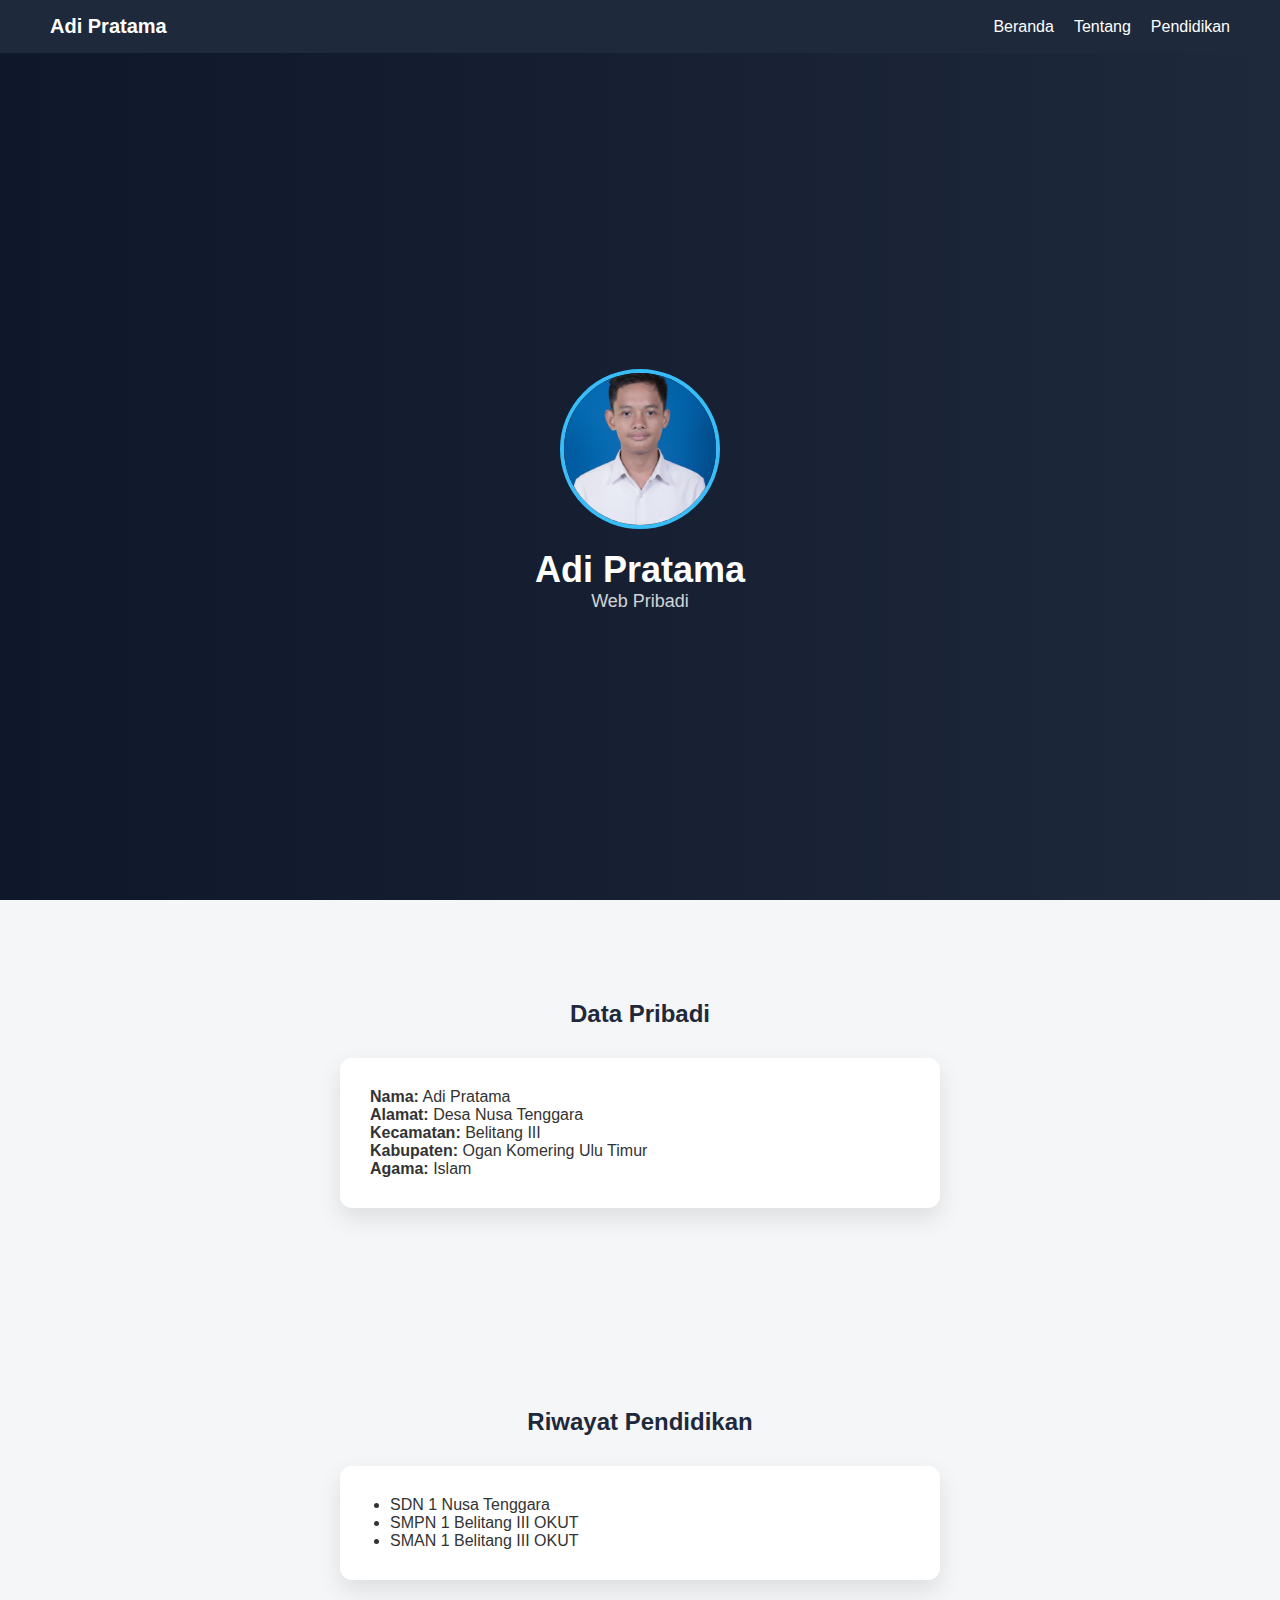
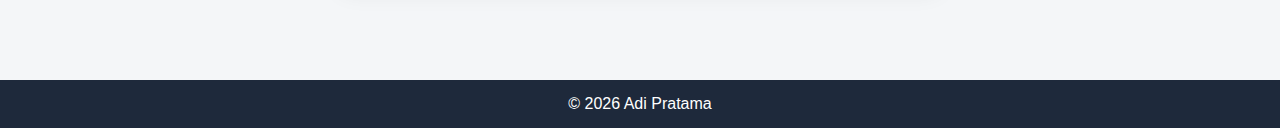
<file: index.html>
<!DOCTYPE html>
<html lang="id">
<head>
    
    <!-- Google tag (gtag.js) -->
<script async src="https://www.googletagmanager.com/gtag/js?id=G-JH70CDPMWM"></script>
<script>
  window.dataLayer = window.dataLayer || [];
  function gtag(){dataLayer.push(arguments);}
  gtag('js', new Date());

  gtag('config', 'G-JH70CDPMWM
');
</script>

 <meta charset="UTF-8">
    <meta name="viewport"
 content="width=device-width,initial-scale=1.0">
 
        
    <title>Web Pribadi | Adi Pratama</title>
    <link rel="stylesheet" href="style.css">
</head> 
<body>

    <!-- Navbar -->
    <nav>
        <div class="logo">Adi Pratama</div>
        <ul>
            <li><a href="#home">Beranda</a></li>
            <li><a href="#about">Tentang</a></li>
            <li><a href="#education">Pendidikan</a></li>
       </ul>
    </nav>

    <!-- Home -->
    <section id="home" class="home">
        <img src="foto.jpg" alt="Foto Profil" class="profile-img">
        <h1>Adi Pratama</h1>
        <p>Web Pribadi</p>
    </section>

    <!-- About -->
    <section id="about" class="content">
        <h2>Data Pribadi</h2>
        <div class="card">
            <p><strong>Nama:</strong> Adi Pratama</p>
            <p><strong>Alamat:</strong> Desa Nusa Tenggara</p>
            <p><strong>Kecamatan:</strong> Belitang III</p>
            <p><strong>Kabupaten:</strong> Ogan Komering Ulu Timur</p>
            <p><strong>Agama:</strong> Islam</p>
        </div>
    </section>

    <!-- Education -->
    <section id="education" class="content">
        <h2>Riwayat Pendidikan</h2>
        <div class="card">
            <ul>
                <li>SDN 1 Nusa Tenggara</li>
                <li>SMPN 1 Belitang III OKUT</li>
                <li>SMAN 1 Belitang III OKUT</li>
            </ul>
        </div>
    </section>

    <footer>
        <p>© 2026 Adi Pratama</p>
    </footer>

    <script src="script.js"></script>
</body>

</html>
</file>
<file: style.css>
* {
    margin: 0;
    padding: 0;
    box-sizing: border-box;
    font-family: 'Segoe UI', sans-serif;
    scroll-behavior: smooth;
}

body {
    background: #f4f6f8;
    color: #333;
}

/* Navbar */
nav {
    position: fixed;
    width: 100%;
    top: 0;
    background: #1e293b;
    display: flex;
    justify-content: space-between;
    align-items: center;
    padding: 15px 50px;
    z-index: 1000;
}

nav .logo {
    color: #fff;
    font-weight: bold;
    font-size: 20px;
}

nav ul {
    list-style: none;
    display: flex;
    gap: 20px;
}

nav ul li a {
    color: #fff;
    text-decoration: none;
    transition: 0.3s;
}

nav ul li a:hover {
    color: #38bdf8;
}

/* Home */
.home {
    height: 100vh;
    background: linear-gradient(to right, #0f172a, #1e293b);
    color: white;
    display: flex;
    flex-direction: column;
    justify-content: center;
    align-items: center;
    padding-top: 80px;
}

.profile-img {
    width: 160px;
    height: 160px;
    border-radius: 50%;
    border: 4px solid #38bdf8;
    object-fit: cover;
    margin-bottom: 20px;
}

.home h1 {
    font-size: 36px;
}

.home p {
    font-size: 18px;
    opacity: 0.8;
}

/* Content */
.content {
    padding: 100px 50px;
    text-align: center;
}

.content h2 {
    margin-bottom: 30px;
    color: #1e293b;
}

.card {
    background: white;
    max-width: 600px;
    margin: auto;
    padding: 30px;
    border-radius: 12px;
    box-shadow: 0 10px 25px rgba(0,0,0,0.1);
    text-align: left;
}

.card ul {
    padding-left: 20px;
}

/* Footer */
footer {
    background: #1e293b;
    color: white;
    text-align: center;
    padding: 15px;
}
</file>
